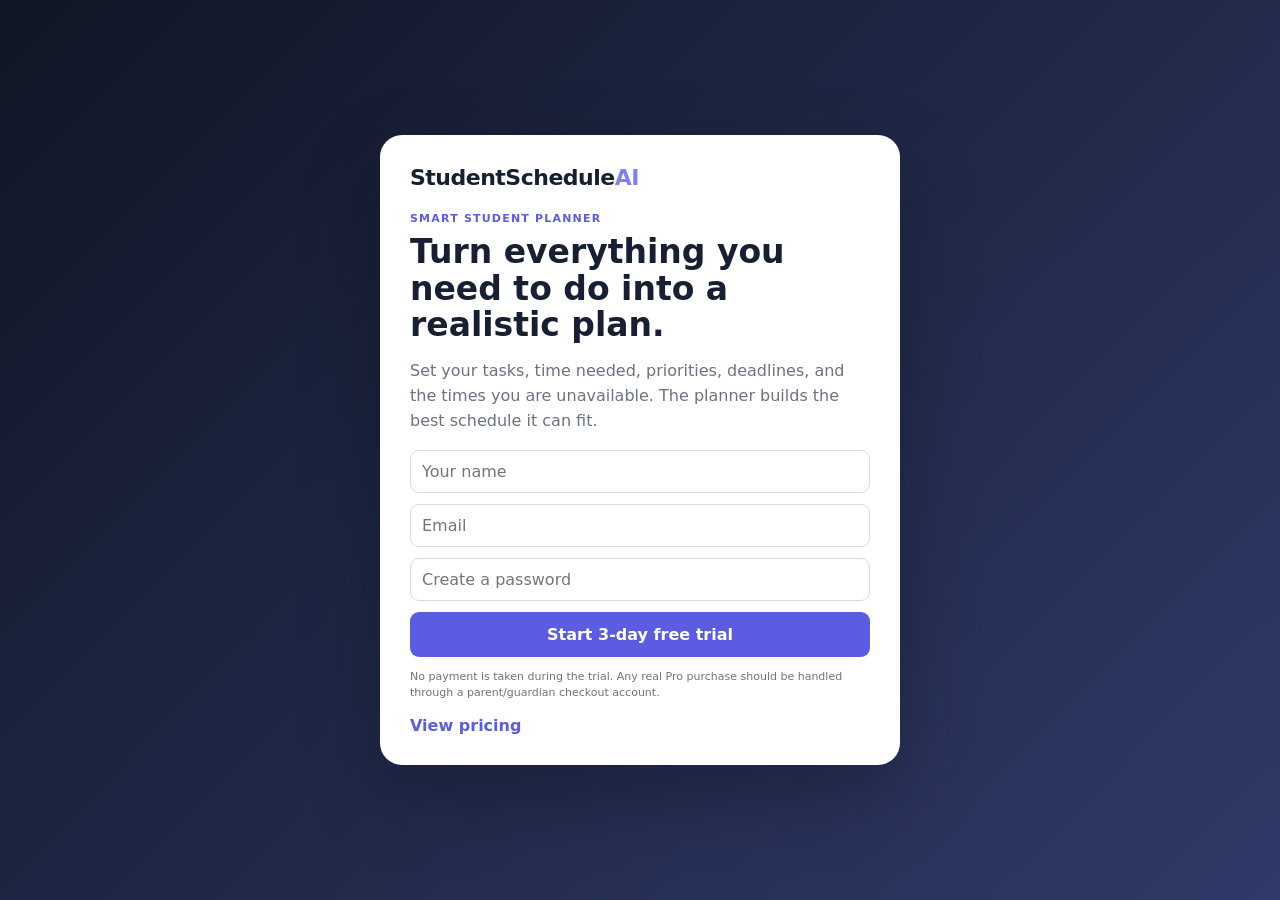
<file: index.html>
<!doctype html>
<html lang="en">
<head>
<meta charset="utf-8">
<meta name="viewport" content="width=device-width,initial-scale=1">
<title>StudentSchedule — Smart Planner</title>
<link rel="stylesheet" href="style.css">
</head>
<body>
<div id="authGate" class="gate">
  <div class="gate-card">
    <div class="brand-big">StudentSchedule<span>AI</span></div>
    <div class="eyebrow">SMART STUDENT PLANNER</div>
    <h1>Turn everything you need to do into a realistic plan.</h1>
    <p class="lead">Set your tasks, time needed, priorities, deadlines, and the times you are unavailable. The planner builds the best schedule it can fit.</p>
    <form id="signupForm" class="stack">
      <input id="nameInput" required placeholder="Your name" autocomplete="name">
      <input id="emailInput" type="email" required placeholder="Email" autocomplete="email">
      <input id="passwordInput" type="password" minlength="6" required placeholder="Create a password" autocomplete="new-password">
      <button class="primary big">Start 3-day free trial</button>
    </form>
    <div class="fineprint">No payment is taken during the trial. Any real Pro purchase should be handled through a parent/guardian checkout account.</div>
    <button id="landingPricing" class="textbtn">View pricing</button>
  </div>
</div>

<div id="app" class="app hidden">
  <aside class="sidebar">
    <div>
      <div class="brand">StudentSchedule<span>AI</span></div>
      <div class="brand-sub">Smart student planning</div>
    </div>
    <nav>
      <button data-view="today" class="nav active">Today</button>
      <button data-view="builder" class="nav">Schedule Builder</button>
      <button data-view="tasks" class="nav">Tasks</button>
      <button data-view="calendar" class="nav">Calendar</button>
      <button data-view="week" class="nav">Week</button>
      <button data-view="pricing" class="nav">Pro & Pricing</button>
      <button data-view="settings" class="nav">Settings</button>
    </nav>
    <div class="sidebar-bottom">
      <div class="account-card">
        <div id="accountName">Student</div>
        <small id="trialStatus">3-day Pro trial</small>
      </div>
    </div>
  </aside>

  <main class="main">
    <header class="topbar">
      <div>
        <h1 id="pageTitle">Today</h1>
        <p id="pageSub">Your day, organized around what matters most.</p>
      </div>
      <div class="top-actions">
        <button id="quickBuild" class="secondary">Build my day</button>
        <button id="quickAdd" class="primary">+ Add task</button>
      </div>
    </header>
    <section id="view"></section>
  </main>
</div>

<div id="taskModal" class="modal hidden">
  <div class="modal-card">
    <button class="close" id="closeTask">×</button>
    <h2>Add a task</h2>
    <form id="taskForm" class="stack">
      <label>What do you need to do?
        <input id="taskName" required placeholder="Finish biology worksheet">
      </label>
      <div class="two">
        <label>Time needed
          <select id="taskMinutes">
            <option value="15">15 minutes</option><option value="30" selected>30 minutes</option>
            <option value="45">45 minutes</option><option value="60">1 hour</option>
            <option value="90">1.5 hours</option><option value="120">2 hours</option>
            <option value="180">3 hours</option>
          </select>
        </label>
        <label>Priority
          <select id="taskPriority">
            <option value="1">1 — Low</option><option value="2" selected>2 — Normal</option>
            <option value="3">3 — Important</option><option value="4">4 — High</option>
            <option value="5">5 — Critical</option>
          </select>
        </label>
      </div>
      <div class="two">
        <label>Deadline
          <input id="taskDue" type="date">
        </label>
        <label>Preferred time
          <select id="taskPreferred">
            <option value="any">Any time</option><option value="morning">Morning</option>
            <option value="afternoon">Afternoon</option><option value="evening">Evening</option>
          </select>
        </label>
      </div>
      <label class="checkline"><input id="taskFixed" type="checkbox"> Fixed commitment</label>
      <button class="primary big">Save task</button>
    </form>
  </div>
</div>

<script src="app.js"></script>
</body>
</html>
</file>
<file: style.css>
*{box-sizing:border-box}
:root{--bg:#f5f7fb;--card:#fff;--text:#172033;--muted:#6b7280;--line:#e3e7ef;--primary:#5b5ce2;--primary-dark:#4748c8;--green:#2e9b57;--red:#c64a4a;--orange:#b66a1f;--shadow:0 12px 30px rgba(18,25,45,.08)}
body{margin:0;font-family:Inter,system-ui,-apple-system,BlinkMacSystemFont,"Segoe UI",sans-serif;background:var(--bg);color:var(--text)}
button,input,select{font:inherit}button{cursor:pointer}
.hidden{display:none!important}
.gate{position:fixed;inset:0;display:flex;align-items:center;justify-content:center;padding:20px;background:linear-gradient(135deg,#101625,#303a69);z-index:50}
.gate-card{width:min(520px,100%);background:#fff;border-radius:22px;padding:30px;box-shadow:0 30px 80px rgba(0,0,0,.25)}
.brand-big{font-size:22px;font-weight:850;letter-spacing:-.5px}.brand-big span,.brand span{color:#7d80f4}
.eyebrow{font-size:11px;font-weight:800;letter-spacing:1.2px;color:var(--primary);margin-top:22px}
.gate-card h1{font-size:33px;line-height:1.1;margin:9px 0}.lead{color:var(--muted);line-height:1.55}
.stack{display:grid;gap:11px}.stack label{display:grid;gap:6px;font-size:13px;font-weight:700}
input,select{width:100%;border:1px solid #d5dae4;border-radius:9px;padding:11px;background:#fff;color:var(--text);outline:none}
input:focus,select:focus{border-color:var(--primary);box-shadow:0 0 0 3px rgba(91,92,226,.12)}
.primary,.secondary{border-radius:9px;padding:11px 15px;font-weight:800}.primary{border:0;background:var(--primary);color:#fff}.primary:hover{background:var(--primary-dark)}
.secondary{border:1px solid var(--line);background:#fff;color:var(--text)}.big{padding:13px 16px}
.fineprint{font-size:11px;color:var(--muted);line-height:1.5;margin-top:12px}.textbtn{border:0;background:none;color:var(--primary);font-weight:750;padding:0;margin-top:14px}
.app{display:flex;min-height:100vh}.sidebar{width:250px;flex:0 0 250px;background:#101625;color:#fff;padding:22px 14px;display:flex;flex-direction:column;gap:22px}
.brand{font-size:20px;font-weight:850;letter-spacing:-.5px}.brand-sub{font-size:12px;color:#8e98ad;margin-top:3px}
nav{display:grid;gap:5px}.nav{background:transparent;border:0;color:#aeb7c9;text-align:left;padding:11px 12px;border-radius:9px;font-weight:650}.nav:hover,.nav.active{background:#28344f;color:#fff}
.sidebar-bottom{margin-top:auto}.account-card{border:1px solid #2e3851;background:#182138;border-radius:11px;padding:12px}.account-card small{display:block;color:#96a1b6;margin-top:4px}
.main{flex:1;min-width:0;padding:30px 36px}.topbar{display:flex;justify-content:space-between;align-items:flex-start;gap:15px;margin-bottom:22px}.topbar h1{font-size:31px;letter-spacing:-.8px;margin:0}.topbar p{margin:5px 0;color:var(--muted)}.top-actions{display:flex;gap:8px}
.card{background:#fff;border:1px solid var(--line);border-radius:16px;padding:19px;box-shadow:var(--shadow)}
.hero{background:linear-gradient(135deg,#18213b,#313c6c);color:#fff;border-radius:18px;padding:25px;margin-bottom:16px}.hero h2{margin:0 0 7px;font-size:25px}.hero p{color:#d6dced;line-height:1.5}.hero-grid{display:grid;grid-template-columns:repeat(3,1fr);gap:12px;margin-top:18px}.hero-stat{background:#ffffff10;border:1px solid #ffffff18;padding:12px;border-radius:10px}.hero-stat b{display:block;font-size:21px}
.grid{display:grid;grid-template-columns:repeat(3,1fr);gap:15px}.muted{color:var(--muted)}.stat{font-size:29px;font-weight:850;margin-top:5px}
.section-title{display:flex;justify-content:space-between;align-items:center;gap:10px}.section-title h2{margin:0;font-size:18px}
.task{display:grid;grid-template-columns:24px 1fr auto;gap:11px;align-items:center;border:1px solid var(--line);border-radius:10px;padding:11px;margin:7px 0}.task.done{background:#effaf2;border-color:#cce8d5}.task.done .task-name{text-decoration:line-through;color:#53805e}
.check{height:23px;width:23px;padding:0;border:2px solid #cbd1dc;border-radius:7px;background:#fff}.task.done .check{background:var(--green);border-color:var(--green)}.task-meta{font-size:12px;color:var(--muted);margin-top:3px}
.badge{display:inline-flex;border-radius:999px;padding:4px 7px;font-size:10px;font-weight:800;background:#eef0ff;color:#4a4bbd}.p5{background:#fee9e8;color:#a33e3e}.p4{background:#fff0de;color:#9a5c18}.p3{background:#eef0ff;color:#494bb6}.fixed{background:#eaf7ef;color:#277744}
.builder{display:grid;grid-template-columns:340px minmax(0,1fr);gap:16px}.controls{display:grid;gap:13px}.controls h2{margin:0}.controls .label{display:grid;gap:5px}
.row{display:grid;grid-template-columns:1fr 1fr;gap:10px}.availability{display:grid;gap:7px}.block-row{display:grid;grid-template-columns:1fr auto auto;gap:7px;align-items:center}.block-row button{padding:8px 10px}.danger{border:1px solid #f1cccc;background:#fff;color:var(--red);border-radius:8px}
.timeline{display:grid;gap:8px}.slot{display:grid;grid-template-columns:110px minmax(0,1fr);gap:12px;align-items:start}.slot-time{font-size:12px;color:var(--muted);text-align:right;padding-top:9px}.slot-box{background:#eef0ff;border-left:4px solid var(--primary);border-radius:9px;padding:10px}.slot-box.fixed{border-left-color:var(--green);background:#eef9f1}.slot-box small{display:block;color:var(--muted);margin-top:3px}
.calendar{display:grid;grid-template-columns:repeat(7,1fr);gap:8px}.day{background:#fff;border:1px solid var(--line);border-radius:10px;min-height:130px;padding:9px}.day.today{border:2px solid var(--primary)}.dayhead{font-size:11px;color:var(--muted);font-weight:800}.date{font-weight:850;margin:3px 0 8px}.event{font-size:11px;background:#eef0ff;border-radius:6px;padding:5px;margin:4px 0}.event.done{background:#effaf2;color:#4c7d59}
.pricing-grid{display:grid;grid-template-columns:repeat(2,minmax(280px,420px));gap:16px}.price.pro{border:2px solid var(--primary)}.price h2{margin-top:0}.amount{font-size:35px;font-weight:850}.price ul{line-height:1.8;padding-left:20px}.price small{font-size:14px;font-weight:500;color:var(--muted)}
.settings-grid{display:grid;grid-template-columns:1fr 1fr;gap:12px}.settings-grid label{display:grid;gap:6px;font-size:13px;font-weight:700}
.empty{padding:28px;text-align:center;color:var(--muted);border:1px dashed #d1d6e0;border-radius:11px}
.notice{background:#f4f5f9;color:#566078;border-radius:10px;padding:11px;font-size:13px;line-height:1.45}
.modal{position:fixed;inset:0;background:rgba(8,13,25,.55);display:flex;align-items:center;justify-content:center;padding:20px;z-index:30}.modal-card{width:min(540px,100%);background:#fff;border-radius:18px;padding:24px;position:relative;box-shadow:0 25px 70px rgba(0,0,0,.2)}.modal-card h2{margin-top:0}.close{position:absolute;right:13px;top:10px;border:0;background:none;color:#5a6270;font-size:26px;padding:2px 5px}.checkline{display:flex;gap:8px;align-items:center;font-size:13px;font-weight:650}.checkline input{width:auto}
@media(max-width:950px){.builder{grid-template-columns:1fr}.grid{grid-template-columns:1fr 1fr}.hero-grid{grid-template-columns:1fr 1fr}}
@media(max-width:700px){.sidebar{width:195px;flex-basis:195px}.main{padding:20px}.grid,.hero-grid,.settings-grid,.pricing-grid{grid-template-columns:1fr}.calendar{grid-template-columns:repeat(2,1fr)}.topbar{flex-direction:column}.top-actions{width:100%}}
</file>
